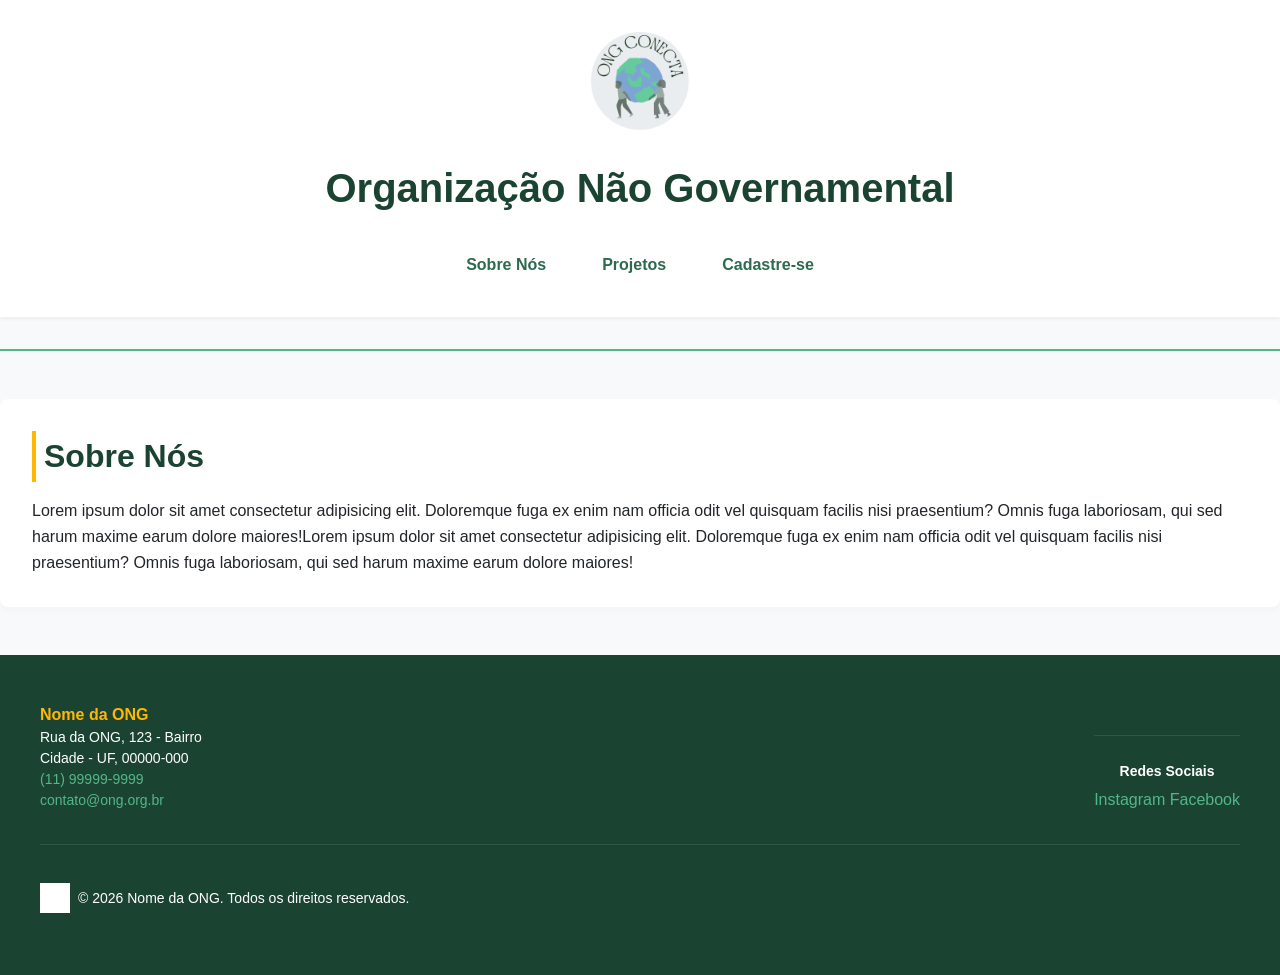
<file: index.html>
<!DOCTYPE html>
<html lang="pt-br">
<head>
    <meta charset="UTF-8">
    <meta name="viewport" content="width=device-width, initial-scale=1.0">
    <title>ONG</title>
    <link rel="stylesheet" href="css/style.css">
</head>
<body>
   <header>
    <img src="imagens/ONG_logo.png" alt="Duas crianças carregando o mundo nas mãos enquanto caminham">
    <h1>Organização Não Governamental</h1>
    <nav>
        <a href="index.html">Sobre Nós</a>
        <a href="projetos.html">Projetos</a>
        <a href="cadastro.html">Cadastre-se</a>
    </nav>
   </header> 
   <hr>
   <main>
    <section>
        <h2>Sobre Nós</h2>
        <p>Lorem ipsum dolor sit amet consectetur adipisicing elit. Doloremque fuga ex enim nam officia odit vel quisquam facilis nisi praesentium? Omnis fuga laboriosam, qui sed harum maxime earum dolore maiores!Lorem ipsum dolor sit amet consectetur adipisicing elit. Doloremque fuga ex enim nam officia odit vel quisquam facilis nisi praesentium? Omnis fuga laboriosam, qui sed harum maxime earum dolore maiores!</p>
    </section>

   </main>
   <footer>
   <div>
    <address>
      <strong>Nome da ONG</strong><br>
      Rua da ONG, 123 - Bairro<br>
      Cidade - UF, 00000-000<br>
      <a href="tel:+5511999999999">(11) 99999-9999</a><br>
      <a href="mailto:contato@ong.org.br">contato@ong.org.br</a>
    </address>

    <div>
      <p><strong>Redes Sociais</strong></p>
      <a href="#" target="_blank" rel="">Instagram</a> 
      <a href="#" target="_blank" rel="">Facebook</a>
    </div>
  </div>

  <div>
    <p><img src="imagens/ONG_logo.png" alt="Duas crianças carregando o mundo nas mãos enquanto caminham">&copy; 2026 Nome da ONG. Todos os direitos reservados.</p>
  </div>
   </footer>
</body>
</html>
</file>
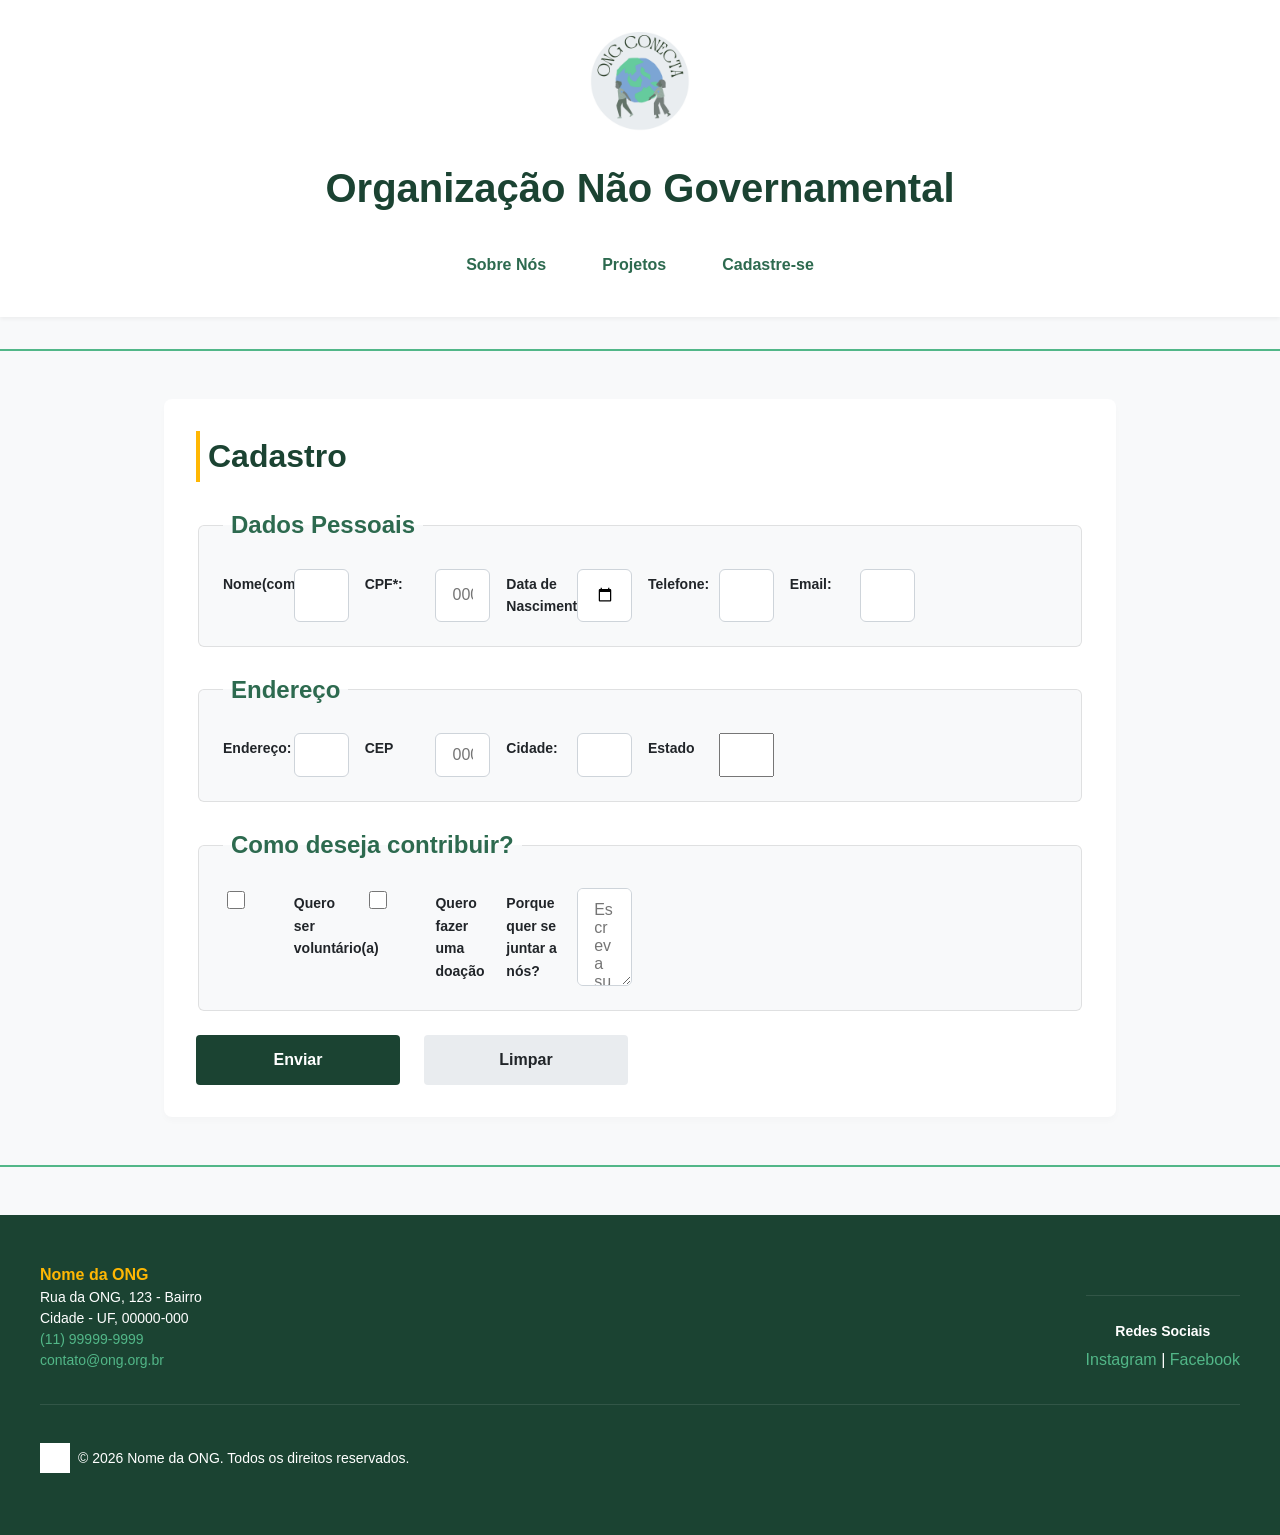
<file: cadastro.html>
<!DOCTYPE html>
<html lang="pt-br">
<head>
    <meta charset="UTF-8">
    <meta name="viewport" content="width=device-width, initial-scale=1.0">
    <title>ONG/cadastro</title>
    <link rel="stylesheet" href="css/cadastro.css">
</head>
<body>
   <header>
    <img src="imagens/ONG_logo.png" alt="Duas crianças carregando o mundo nas mãos enquanto caminham">
    <h1>Organização Não Governamental</h1>
    <nav>
        <a href="index.html">Sobre Nós</a>
        <a href="projetos.html">Projetos</a>
        <a href="cadastro.html">Cadastre-se</a>
    </nav>
   </header> 
   <hr>
   <main>
    <section>
        <h2>Cadastro</h2>
        <form>
            <fieldset>
                <legend>Dados Pessoais</legend>

                <label for="name">Nome(completo)*:</label>
                <input type="text" id="name" name="name" required>

                <label for="cpf">CPF*:</label>
                <input type="text" id="cpf" pattern="[0-9]{3}/.[0-9]{3}/.[0-9]{3}-[0-9]{2}" placeholder="000.000.000-00" title="Formato exigido: 000.000.000-00" name="cpf" required>

                <label for="date">Data de Nascimento:</label>
                <input type="date" id="date" required>

                <label for="phone">Telefone:</label>
                <input type="tel" id="phone" name="phone" required>

                <label for="email">Email:</label>
                <input type="email" id="email" name="email" required>

            </fieldset>    

            <fieldset>  
                <legend>Endereço</legend>

                <label for="address">Endereço:</label>
                <input type="text" id="address" required>

                <label>CEP</label>
                <input type="text" id="postcode" pattern="[0-9]{5}-[0-9]{3}" placeholder="00000-000" title="Formato exigido: 00000-000" required>

                <label for="city">Cidade:</label>
                <input type="text" id="city" required>

                <label for="state">Estado</label>
                <input list="states" id="state" required>
                <datalist id="states">
                    <option value="Rio-Branco">AC</option>
                    <option value="Maceio">AL</option>
                    <option value="Macapa">AP</option>
                    <option value="Manaus">AM</option>
                    <option value="Salvador">BA</option>
                    <option value="Fortaleza">CE</option>
                    <option value="Vitoria">ES</option>
                    <option value="Goiania">GO</option>
                    <option value="Sao-Luis">MA</option>
                    <option value="Cuiaba">MT</option>
                    <option value="Campo-Grande">MS</option>
                    <option value="Belo-Horizonte">MG</option>
                    <option value="Belem">PA</option>
                    <option value="João-Pessoa">PB</option>
                    <option value="Curitiba">PR</option>
                    <option value="Recife">PE</option>
                    <option value="Teresina">PI</option>  
                    <option value="Rio-de-Janeiro">RJ</option> 
                    <option value="Natal">RN</option> 
                    <option value="Porto-Alegre">RS</option> 
                    <option value="Porto-Velho">RO</option> 
                    <option value="Boa-Vista">RR</option> 
                    <option value="Florianopolis">SC</option> 
                    <option value="Sao-Paulo">SP</option>  
                    <option value="Aracaju">SE</option>
                    <option value="Palmas">TO</option> 
                </datalist>
            </fieldset>  

            <fieldset>
                <legend>Como deseja contribuir?</legend>

                <input type="checkbox" id="option-volunteer" name="contribution_type[]" value="volunteer">
                <label for="option-volunteer">Quero ser voluntário(a)</label>

                <input type="checkbox" id="option-donate" name="contribution_type[]" value="donation">
                <label for="option-donate">Quero fazer uma doação</label>
 
                <label for="motivation">Porque quer se juntar a nós?</label>
                <textarea id="motivation" name="motivation" rows="4" placeholder="Escreva sua mensagem aqui..." required></textarea>   
            </fieldset>

            <button type="submit">Enviar</button>
            <button type="reset">Limpar</button>

        </form>
    </section>
   </main>
   <hr>
   <footer>
   <div>
    <address>
      <strong>Nome da ONG</strong><br>
      Rua da ONG, 123 - Bairro<br>
      Cidade - UF, 00000-000<br>
      <a href="tel:+5511999999999">(11) 99999-9999</a><br>
      <a href="mailto:contato@ong.org.br">contato@ong.org.br</a>
    </address>

    <div>
      <p><strong>Redes Sociais</strong></p>
      <a href="#" target="_blank" rel="">Instagram</a> |
      <a href="#" target="_blank" rel="">Facebook</a>
    </div>
  </div>

  <div>
    <p><img src="imagens/ONG_logo.png" alt="Duas crianças carregando o mundo nas mãos enquanto caminham">&copy; 2026 Nome da ONG. Todos os direitos reservados.</p>
  </div>
   </footer>
</body>
</html>
</file>
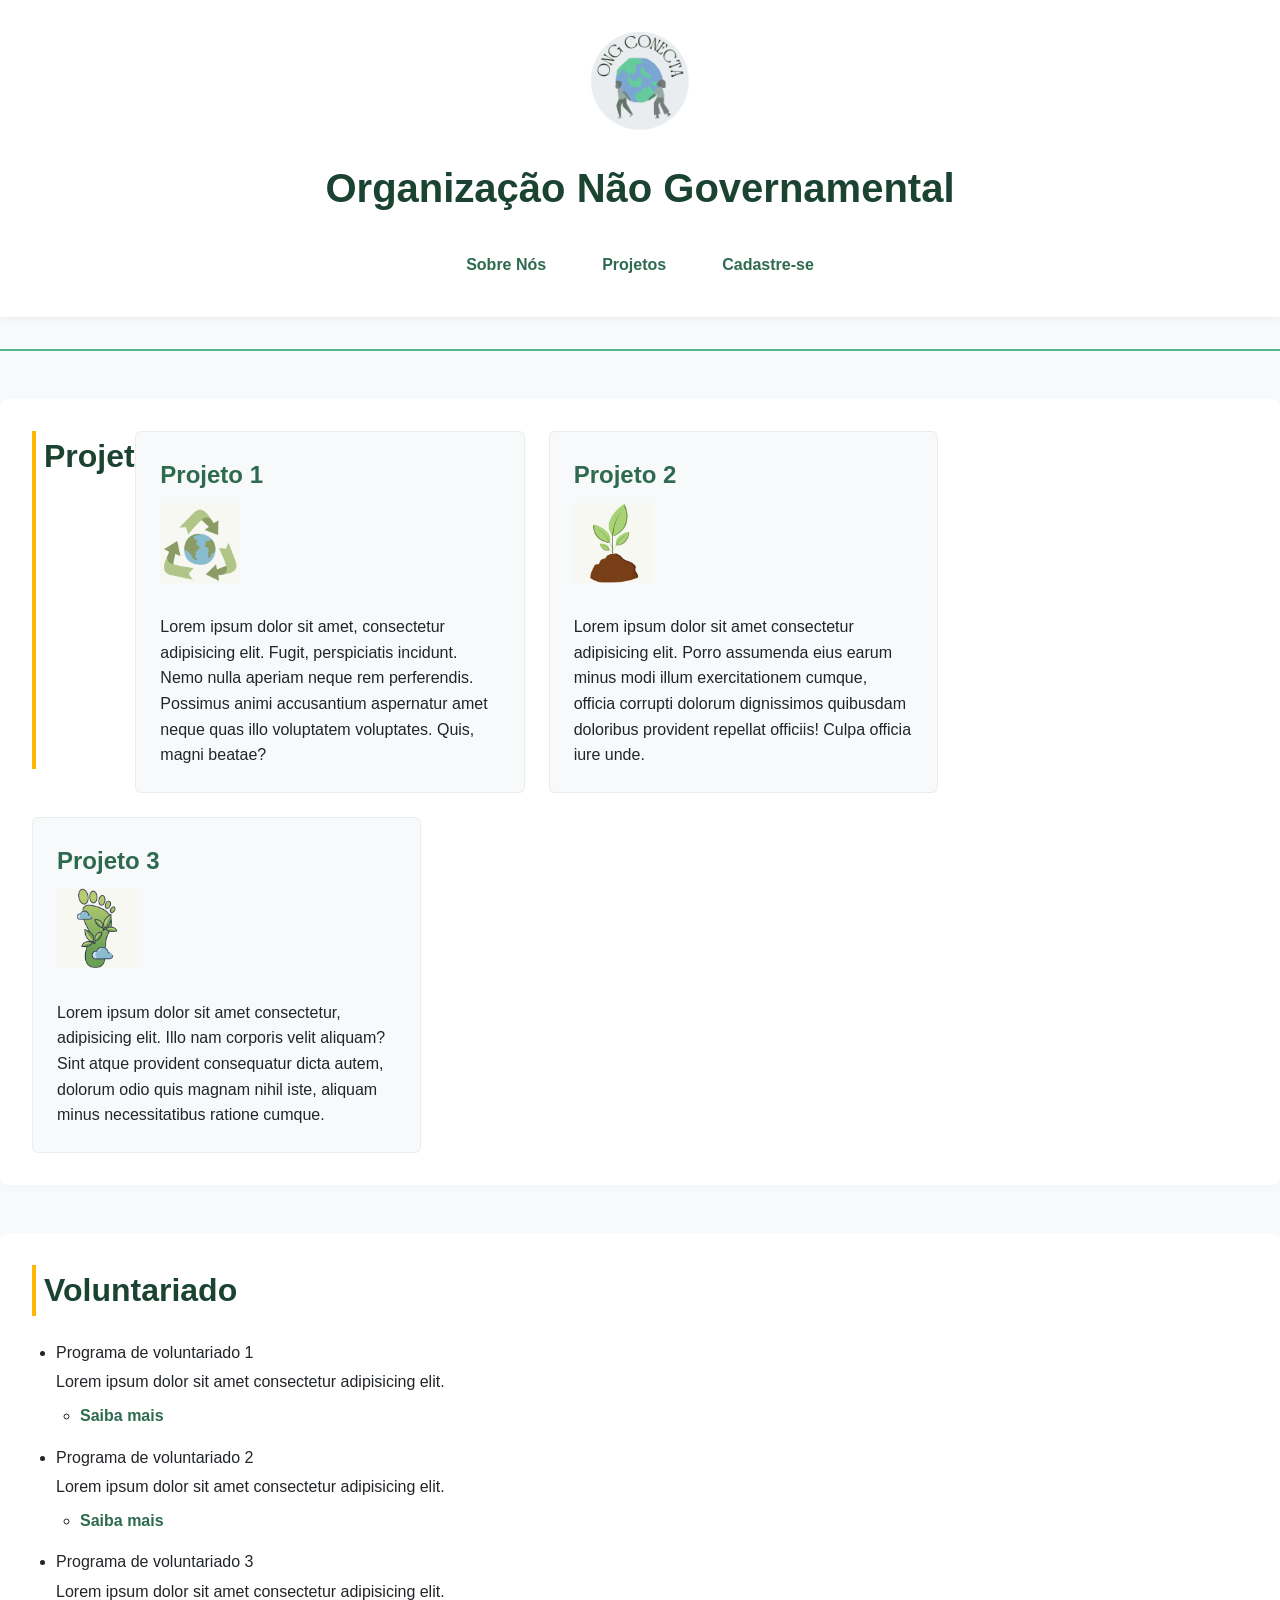
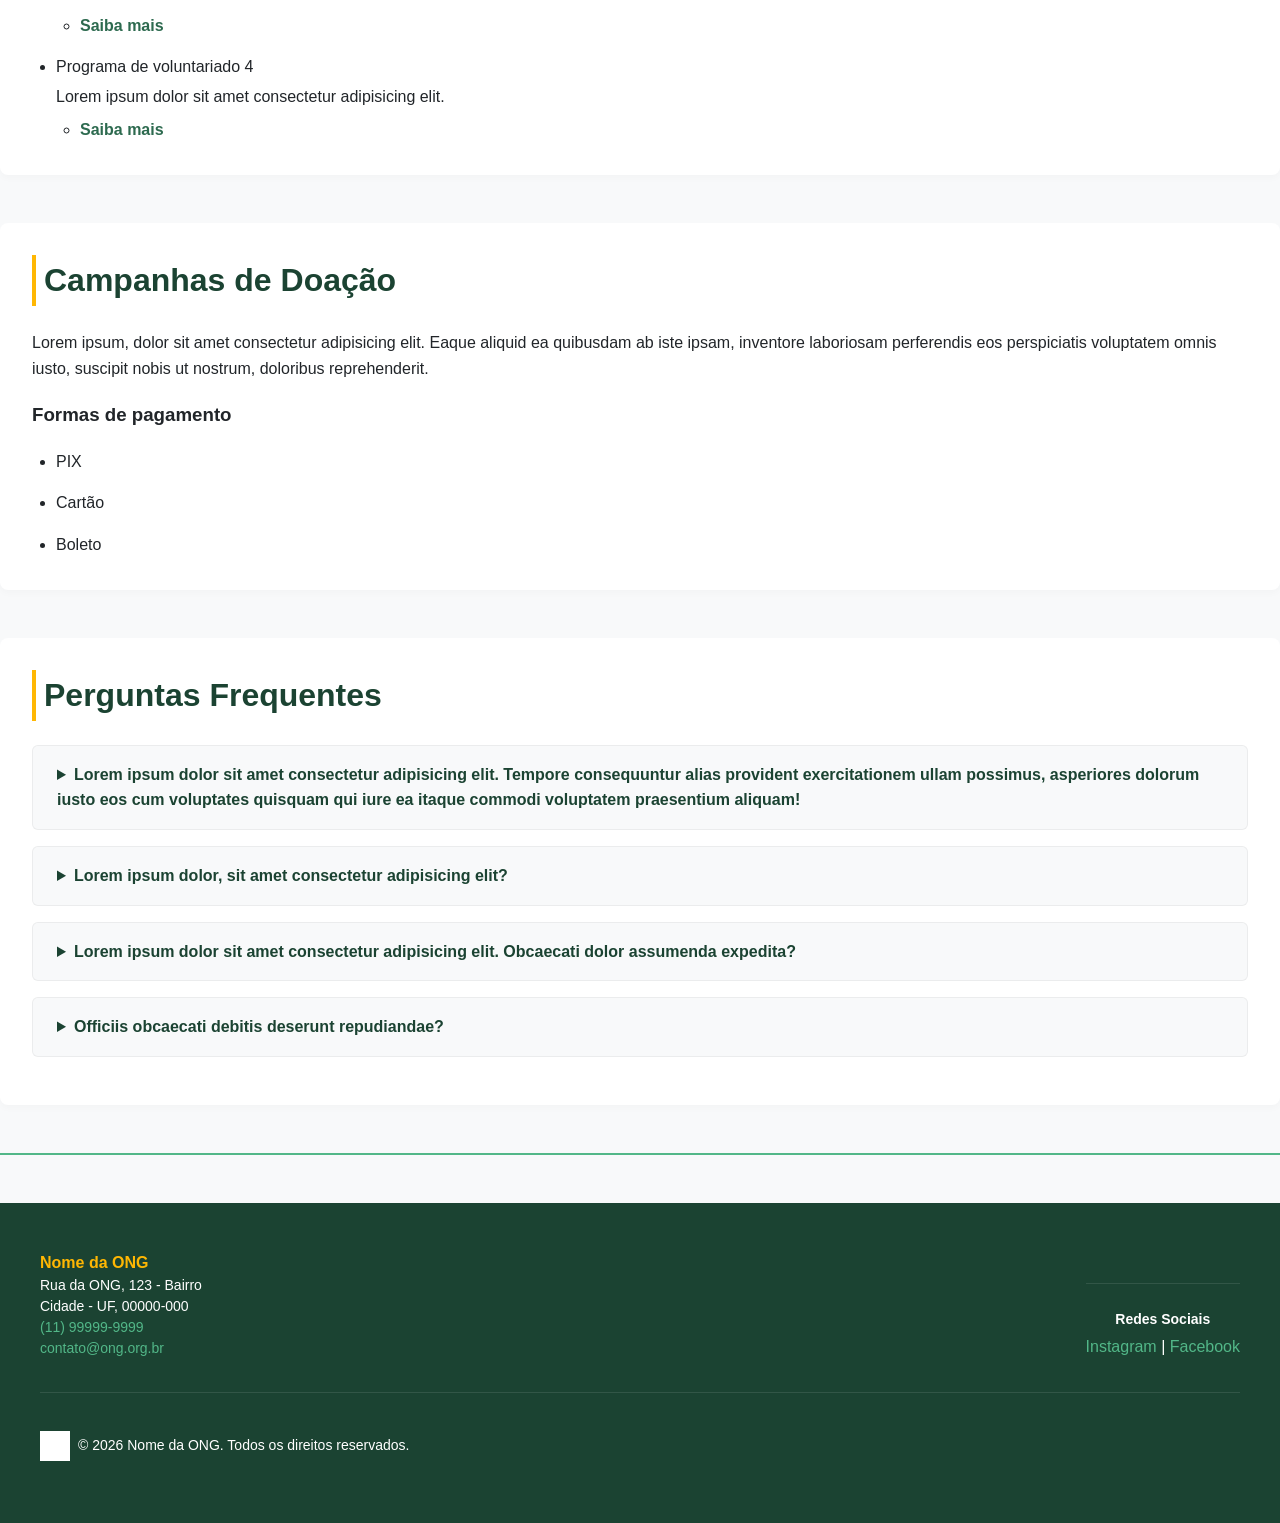
<file: projetos.html>
<!DOCTYPE html>
<html lang="pt-br">
<head>
    <meta charset="UTF-8">
    <meta name="viewport" content="width=device-width, initial-scale=1.0">
    <title>ONG/Projetos</title>
    <link rel="stylesheet" href="css/projetos.css">
</head>
<body>
   <header>
    <img src="imagens/ONG_logo.png" alt="Duas crianças carregando o mundo nas mãos enquanto caminham">
    <h1>Organização Não Governamental</h1>
    <nav>
        <a href="index.html">Sobre Nós</a>
        <a href="projetos.html">Projetos</a>
        <a href="cadastro.html">Cadastre-se</a>
    </nav>
   </header> 
   <hr>
   <main>
    <section class="projetos">
        <h2>Projetos</h2>
        <article>
            <h3>Projeto 1</h3>
            <img src="imagens/projeto_1.png" alt="Setas azuladas girando em sentido horário em formato de triangulo">
            <p>Lorem ipsum dolor sit amet, consectetur adipisicing elit. Fugit, perspiciatis incidunt. Nemo nulla aperiam neque rem perferendis. Possimus animi accusantium aspernatur amet neque quas illo voluptatem voluptates. Quis, magni beatae?</p>
        </article>
        <article>
            <h3>Projeto 2</h3>
            <img src="imagens/projeto_2.png" alt="Desenho de uma planta nascendo em um monte de terra.">
            <p>Lorem ipsum dolor sit amet consectetur adipisicing elit. Porro assumenda eius earum minus modi illum exercitationem cumque, officia corrupti dolorum dignissimos quibusdam doloribus provident repellat officiis! Culpa officia iure unde.</p>

        </article>
        <article>
            <h3>Projeto 3</h3>
            <img src="imagens/projeto_3.png" alt="Desenho de um pé azul envolvido por plantas.">
            <p>Lorem ipsum dolor sit amet consectetur, adipisicing elit. Illo nam corporis velit aliquam? Sint atque provident consequatur dicta autem, dolorum odio quis magnam nihil iste, aliquam minus necessitatibus ratione cumque.</p>

        </article>

    </section>
    <section>
        <h2>Voluntariado</h2>
        <ul>
            <li>
                Programa de voluntariado 1
                <p>Lorem ipsum dolor sit amet consectetur adipisicing elit.</p>
                <uL>
                    <li><a href="">Saiba mais</a></li>
                </uL>

            </li>
            <li>
                Programa de voluntariado 2
                <p>Lorem ipsum dolor sit amet consectetur adipisicing elit.</p>
                <uL>
                    <li><a href="">Saiba mais</a></li>
                </uL>
            </li>

            <li>
                Programa de voluntariado 3
                <p>Lorem ipsum dolor sit amet consectetur adipisicing elit.</p>
                <uL>
                    <li><a href="">Saiba mais</a></li>
                </uL>
            </li>

            <li>
                Programa de voluntariado 4
                <p>Lorem ipsum dolor sit amet consectetur adipisicing elit.</p>
                <uL>
                    <li><a href="">Saiba mais</a></li>
                </uL>
            </li>

        </ul>

    </section>
    <section>
        <h2>Campanhas de Doação</h2>
        <p>Lorem ipsum, dolor sit amet consectetur adipisicing elit. Eaque aliquid ea quibusdam ab iste ipsam, inventore laboriosam perferendis eos perspiciatis voluptatem omnis iusto, suscipit nobis ut nostrum, doloribus reprehenderit. 
        </p>
        <div>
            <h3>Formas de pagamento</h3>
            <ul>
                <li>PIX</li>
                <li>Cartão</li>
                <li>Boleto</li>
            </ul>
        </div>
    </section>
    <section>
        <h2>Perguntas Frequentes</h2>
        <details>
            <summary>Lorem ipsum dolor sit amet consectetur adipisicing elit. Tempore consequuntur alias provident exercitationem ullam possimus, asperiores dolorum iusto eos cum voluptates quisquam qui iure ea itaque commodi voluptatem praesentium aliquam!</summary>
            <p></p>
        </details>

        <details>
            <summary>Lorem ipsum dolor, sit amet consectetur adipisicing elit?</summary>
            <p>Lorem ipsum, dolor sit amet consectetur adipisicing elit. Et atque explicabo quisquam odit animi vitae enim suscipit. Possimus, mollitia totam. Dolores at cum culpa, cumque eos quas nam fuga aspernatur.</p>
        </details>

        <details>
            <summary>Lorem ipsum dolor sit amet consectetur adipisicing elit. Obcaecati dolor assumenda expedita? </summary>
            <p>Lorem ipsum dolor sit amet consectetur adipisicing elit.</p>
        </details>

        <details>
            <summary>Officiis obcaecati debitis deserunt repudiandae?</summary>
            <p>Consequuntur accusantium ut neque perspiciatis culpa recusandae sunt rem perferendis quisquam explicabo consequatur, nulla est magni fuga, vero voluptas aspernatur a saepe!</p>
        </details>
    </section>
       
    </main>
    <hr>
   <footer>
   <div>
    <address>
      <strong>Nome da ONG</strong><br>
      Rua da ONG, 123 - Bairro<br>
      Cidade - UF, 00000-000<br>
      <a href="tel:+5511999999999">(11) 99999-9999</a><br>
      <a href="mailto:contato@ong.org.br">contato@ong.org.br</a>
    </address>

    <div>
      <p><strong>Redes Sociais</strong></p>
      <a href="#" target="_blank" rel="">Instagram</a> |
      <a href="#" target="_blank" rel="">Facebook</a>
    </div>
  </div>

  <div>
    <p><img src="imagens/ONG_logo.png" alt="Duas crianças carregando o mundo nas mãos enquanto caminham">&copy; 2026 Nome da ONG. Todos os direitos reservados.</p>
  </div>
   </footer>
</body>
</html>
</file>
<file: css/style.css>
:root {
  /* --- 1. PALETA DE CORES (8 Cores Distintas) --- */
  --color-primary: #1b4332;       /* Verde Escuro Institucional */
  --color-primary-light: #2d6a4f; /* Verde Secundário / Hover */
  --color-accent: #52b788;        /* Verde Destaque / Acento */
  --color-secondary: #ffb703;     /* Amarelo de Alerta/Chamada */
  --color-secondary-dark: #fb8500;/* Laranja para Ações */
  --color-neutral-dark: #212529;  /* Texto Principal (Preto Suave) */
  --color-neutral-light: #f8f9fa; /* Fundo Suave */
  --color-white: #ffffff;         /* Branco Puro */

  /* --- 2. TIPOGRAFIA (5 Patamares Hierárquicos) --- */
  --font-family: 'Segoe UI', Tahoma, Geneva, Verdana, sans-serif;
  
  --font-size-h1: 2.5rem;   /* Patamar 1: Títulos Principais (40px) */
  --font-size-h2: 2rem;     /* Patamar 2: Títulos de Seção (32px) */
  --font-size-h3: 1.5rem;   /* Patamar 3: Subtítulos/Artigos (24px) */
  --font-size-body: 1rem;   /* Patamar 4: Textos Corrente/Parágrafos (16px) */
  --font-size-small: 0.875rem;/* Patamar 5: Rodapés, Legendas e Detalhes (14px) */

  /* --- 3. ESPAÇAMENTOS MODULARES (Escala Estrita) --- */
  --space-xs: 0.25rem; /* 4px */
  --space-sm: 0.5rem;  /* 8px */
  --space-md: 1rem;    /* 16px */
  --space-lg: 1.5rem;  /* 24px */
  --space-xl: 2rem;    /* 32px */
  --space-xxl: 3rem;   /* 48px */
}

* {
  box-sizing: border-box;
}

body {
  font-family: var(--font-family);
  font-size: var(--font-size-body);
  color: var(--color-neutral-dark);
  background-color: var(--color-neutral-light);
  margin: 0;
  padding: 0;
  line-height: 1.6;
}

hr {
  border: 0;
  height: 2px;
  background-color: var(--color-accent);
  margin: var(--space-xl) 0;
}

.container-grid {
  display: grid;
  grid-template-columns: repeat(12, minmax(0, 1fr));
  gap: var(--space-md);
  max-width: 1200px;
  margin: 0 auto;
  padding: 0 var(--space-lg);
}

header {
  background-color: var(--color-white);
  padding: var(--space-xl) var(--space-lg);
  text-align: center;
  box-shadow: 0 2px 4px rgba(0, 0, 0, 0.05);
  grid-column: span 12;
}

header img {
  max-width: 100px;
  height: auto;
  margin-bottom: var(--space-md);
}

header h1 {
  font-size: var(--font-size-h1);
  color: var(--color-primary);
  margin-top: 0;
  margin-bottom: var(--space-lg);
}

nav {
  display: flex;
  justify-content: center;
  gap: var(--space-lg);
  flex-wrap: wrap;
}

nav a {
  text-decoration: none;
  color: var(--color-primary-light);
  font-weight: 600;
  font-size: var(--font-size-body);
  padding: var(--space-sm) var(--space-md);
  border-radius: 4px;
  transition: background-color 0.2s, color 0.2s;
}

nav a:hover {
  background-color: var(--color-primary);
  color: var(--color-white);
}

main {
  grid-column: span 12;
  margin: var(--space-xxl) 0;
}

main section {
  background-color: var(--color-white);
  padding: var(--space-xl);
  border-radius: 8px;
  box-shadow: 0 4px 6px rgba(0, 0, 0, 0.02);
  grid-column: span 12;
}

main h2 {
  font-size: var(--font-size-h2);
  color: var(--color-primary);
  margin-top: 0;
  margin-bottom: var(--space-md);
  border-left: 4px solid var(--color-secondary);
  padding-left: var(--space-sm);
}

main p {
  font-size: var(--font-size-body);
  color: var(--color-neutral-dark);
  margin-bottom: 0;
}

footer {
  background-color: var(--color-primary);
  color: var(--color-white);
  padding: var(--space-xxl) var(--space-lg);
  margin-top: var(--space-xxl);
  grid-column: span 12;
}

footer > div {
  max-width: 1200px;
  margin: 0 auto;
  display: flex;
  justify-content: space-between;
  flex-wrap: wrap;
  gap: var(--space-xl);
}

footer address {
  font-style: normal;
  font-size: var(--font-size-small);
  line-height: 1.5;
}

footer address strong {
  color: var(--color-secondary);
  font-size: var(--font-size-body);
}

footer a {
  color: var(--color-accent);
  text-decoration: none;
}

footer a:hover {
  text-decoration: underline;
}

footer div div p {
  margin-top: 0;
  margin-bottom: var(--space-xs);
}

footer div:last-child {
  margin-top: var(--space-xl);
  padding-top: var(--space-lg);
  border-top: 1px solid rgba(255, 255, 255, 0.1);
  text-align: center;
}

footer div:last-child p {
  font-size: var(--font-size-small);
  display: flex;
  align-items: center;
  justify-content: center;
  gap: var(--space-sm);
}

footer div:last-child img {
  width: 30px;
  height: auto;
  filter: brightness(0) invert(1);
}

/* Dispositivos Móveis Compactos (Até 480px) */
@media (max-width: 480px) {
  :root {
    --font-size-h1: 2rem;
    --font-size-h2: 1.5rem;
  }
  .container-grid {
    padding: 0 var(--space-sm);
    gap: var(--space-sm);
  }
  nav {
    flex-direction: column;
    gap: var(--space-xs);
  }
}

/* Tablets e Dispositivos de Tela Média (481px a 768px) */
@media (min-width: 481px) and (max-width: 768px) {
  .container-grid {
    padding: 0 var(--space-md);
  }
  main section {
    grid-column: span 12;
  }
}

/* Laptops e Desktops Padrão (769px a 1024px) */
@media (min-width: 769px) and (max-width: 1024px) {
  .container-grid {
    max-width: 960px;
  }
  
  main section {
    grid-column: span 12;
  }
}

/* Desktops Amplos (1025px a 1440px) */
@media (min-width: 1025px) and (max-width: 1440px) {
  .container-grid {
    max-width: 1280px;
  }
}

/* Desktops Panorâmicos / Telas Ultra-Amplas (Acima de 1440px) */
@media (min-width: 1441px) {
  .container-grid {
    max-width: 1560px;
    gap: var(--space-lg);
  }
  body {
    font-size: 1.125rem;
  }
}
</file>
<file: css/cadastro.css>
:root {
  /* --- 1. PALETA DE CORES (8 Cores Distintas) --- */
  --color-primary: #1b4332;       /* Verde Escuro Institucional */
  --color-primary-light: #2d6a4f; /* Verde Secundário / Hover */
  --color-accent: #52b788;        /* Verde Destaque / Acento */
  --color-secondary: #ffb703;     /* Amarelo de Alerta/Chamada */
  --color-secondary-dark: #fb8500;/* Laranja para Ações */
  --color-neutral-dark: #212529;  /* Texto Principal (Preto Suave) */
  --color-neutral-light: #f8f9fa; /* Fundo Suave */
  --color-white: #ffffff;         /* Branco Puro */

  /* --- 2. TIPOGRAFIA (5 Patamares Hierárquicos) --- */
  --font-family: 'Segoe UI', Tahoma, Geneva, Verdana, sans-serif;
  
  --font-size-h1: 2.5rem;   /* Patamar 1: Títulos Principais (40px) */
  --font-size-h2: 2rem;     /* Patamar 2: Títulos de Seção (32px) */
  --font-size-h3: 1.5rem;   /* Patamar 3: Subtítulos/Artigos (24px) */
  --font-size-body: 1rem;   /* Patamar 4: Textos Corrente/Parágrafos (16px) */
  --font-size-small: 0.875rem;/* Patamar 5: Rodapés, Legendas e Detalhes (14px) */

  /* --- 3. ESPAÇAMENTOS MODULARES (Escala Estrita) --- */
  --space-xs: 0.25rem; /* 4px */
  --space-sm: 0.5rem;  /* 8px */
  --space-md: 1rem;    /* 16px */
  --space-lg: 1.5rem;  /* 24px */
  --space-xl: 2rem;    /* 32px */
  --space-xxl: 3rem;   /* 48px */
}

* {
  box-sizing: border-box;
}

body {
  font-family: var(--font-family);
  font-size: var(--font-size-body);
  color: var(--color-neutral-dark);
  background-color: var(--color-neutral-light);
  margin: 0;
  padding: 0;
  line-height: 1.6;
}

hr {
  border: 0;
  height: 2px;
  background-color: var(--color-accent);
  margin: var(--space-xl) 0;
}

.grid-container {
  display: grid;
  grid-template-columns: repeat(12, minmax(0, 1fr));
  gap: var(--space-lg);
  width: 100%;
  max-width: 1200px;
  margin: 0 auto;
  padding: 0 var(--space-lg);
}

header {
  background-color: var(--color-white);
  padding: var(--space-xl) var(--space-lg);
  text-align: center;
  box-shadow: 0 2px 4px rgba(0, 0, 0, 0.05);
  grid-column: span 12;
}

header img {
  max-width: 100px;
  height: auto;
  margin-bottom: var(--space-md);
}

header h1 {
  font-size: var(--font-size-h1);
  color: var(--color-primary);
  margin-top: 0;
  margin-bottom: var(--space-lg);
}

nav {
  display: flex;
  justify-content: center;
  gap: var(--space-lg);
  flex-wrap: wrap;
}

nav a {
  text-decoration: none;
  color: var(--color-primary-light);
  font-weight: 600;
  font-size: var(--font-size-body);
  padding: var(--space-sm) var(--space-md);
  border-radius: 4px;
  transition: background-color 0.2s, color 0.2s;
}

nav a:hover {
  background-color: var(--color-primary);
  color: var(--color-white);
}

main {
  grid-column: span 12;
  margin: var(--space-xxl) auto;
  width: 100%;
  max-width: 1000px;
  padding: 0 var(--space-lg);
}

main section {
  background-color: var(--color-white);
  padding: var(--space-xl);
  border-radius: 8px;
  box-shadow: 0 4px 6px rgba(0, 0, 0, 0.02);
}

main h2 {
  font-size: var(--font-size-h2);
  color: var(--color-primary);
  margin-top: 0;
  margin-bottom: var(--space-lg);
  border-left: 4px solid var(--color-secondary);
  padding-left: var(--space-sm);
}

/* Grid bidimensional aplicado ao Formulário */
form {
  display: grid;
  grid-template-columns: repeat(12, minmax(0, 1fr));
  gap: var(--space-lg);
}

/* Fieldset estruturado em Grid */
fieldset {
  grid-column: span 12;
  border: 1px solid rgba(0, 0, 0, 0.1);
  border-radius: 6px;
  padding: var(--space-lg);
  background-color: var(--color-neutral-light);
  display: grid;
  grid-template-columns: repeat(12, minmax(0, 1fr));
  gap: var(--space-md);
}

legend {
  grid-column: span 12;
  font-size: var(--font-size-h3);
  font-weight: 600;
  color: var(--color-primary-light);
  padding: 0 var(--space-sm);
}

.field-full {
  grid-column: span 12;
}

.field-half {
  grid-column: span 6; 
}

.field-third {
  grid-column: span 4; 
}

label {
  display: block;
  font-size: var(--font-size-small);
  font-weight: 600;
  color: var(--color-neutral-dark);
  margin-top: var(--space-xs);
  margin-bottom: var(--space-xs);
}

input[type="text"],
input[type="date"],
input[type="tel"],
input[type="email"],
textarea {
  width: 100%;
  padding: 0.75rem 1rem; /* Aumentado de var(--space-sm) para dar mais altura e conforto */
  font-size: var(--font-size-body);
  font-family: var(--font-family);
  border: 1.5px solid #ced4da; 
  border-radius: 6px;
  background-color: var(--color-white);
  color: var(--color-neutral-dark);
  transition: border-color 0.2s, box-shadow 0.2s;
}

input:focus,
textarea:focus {
  outline: none;
  border-color: var(--color-accent);
  box-shadow: 0 0 0 3px rgba(82, 183, 136, 0.2);
}

.checkbox-group {
  grid-column: span 12;
  display: flex;
  align-items: center;
  gap: var(--space-xs);
}

input[type="checkbox"] {
  accent-color: var(--color-primary);
  width: 18px;
  height: 18px;
}

.form-actions {
  grid-column: span 12;
  display: grid;
  grid-template-columns: repeat(12, minmax(0, 1fr));
  gap: var(--space-md);
}

form button {
  padding: var(--space-md) var(--space-xl);
  font-size: var(--font-size-body);
  font-weight: 600;
  font-family: var(--font-family);
  border: none;
  border-radius: 4px;
  cursor: pointer;
  transition: background-color 0.2s;
  grid-column: span 12; 
}

form button[type="submit"] {
  background-color: var(--color-primary);
  color: var(--color-white);
}

form button[type="submit"]:hover {
  background-color: var(--color-primary-light);
}

form button[type="reset"] {
  background-color: #e9ecef;
  color: var(--color-neutral-dark);
}

form button[type="reset"]:hover {
  background-color: #dee2e6;
}

footer {
  background-color: var(--color-primary);
  color: var(--color-white);
  padding: var(--space-xxl) var(--space-lg);
  margin-top: var(--space-xxl);
  grid-column: span 12;
}

footer > div {
  max-width: 1200px;
  margin: 0 auto;
  display: flex;
  justify-content: space-between;
  flex-wrap: wrap;
  gap: var(--space-xl);
}

footer address {
  font-style: normal;
  font-size: var(--font-size-small);
  line-height: 1.5;
}

footer address strong {
  color: var(--color-secondary);
  font-size: var(--font-size-body);
}

footer a {
  color: var(--color-accent);
  text-decoration: none;
}

footer a:hover {
  text-decoration: underline;
}

footer div div p {
  margin-top: 0;
  margin-bottom: var(--space-xs);
}

footer div:last-child {
  margin-top: var(--space-xl);
  padding-top: var(--space-lg);
  border-top: 1px solid rgba(255, 255, 255, 0.1);
  text-align: center;
}

footer div:last-child p {
  font-size: var(--font-size-small);
  display: flex;
  align-items: center;
  justify-content: center;
  gap: var(--space-sm);
}

footer div:last-child img {
  width: 30px;
  height: auto;
  filter: brightness(0) invert(1);
}

/* Smartphones Compactos (Até 480px) */
@media (max-width: 480px) {
  :root {
    --font-size-h1: 1.875rem;
    --font-size-h2: 1.375rem;
  }
  .grid-container {
    padding: 0 var(--space-sm);
  }
  nav {
    flex-direction: column;
    align-items: stretch;
    gap: var(--space-xs);
  }
  nav a {
    text-align: center;
  }
}

/* Smartphones Grandes e Tablets Vertical (481px a 768px) */
@media (min-width: 481px) and (max-width: 768px) {
  .field-half {
    grid-column: span 6; /* 2 campos lado a lado (6 de 12 colunas) */
  }
  form button[type="submit"] {
    grid-column: span 8;
  }
  form button[type="reset"] {
    grid-column: span 4;
  }
}

/* Tablets Horizontal e Laptops Pequenos (769px a 1024px) */
@media (min-width: 769px) and (max-width: 1024px) {
  .field-half {
    grid-column: span 6;
  }
  .field-third {
    grid-column: span 4; /* 3 campos lado a lado (4 de 12 colunas) */
  }
  form button[type="submit"] {
    grid-column: span 6;
  }
  form button[type="reset"] {
    grid-column: span 6;
  }
}

/* Desktops Padrão (1025px a 1440px) */
@media (min-width: 1025px) and (max-width: 1440px) {
  .field-half {
    grid-column: span 6;
  }
  .field-third {
    grid-column: span 4;
  }
  form button {
    grid-column: span 3; /* Botões compactos alinhados à direita ou esquerda */
  }
  .form-actions {
    justify-content: end;
  }
}

/* Desktops Panorâmicos / Ultra-Amplos (Acima de 1440px) */
@media (min-width: 1441px) {
  .grid-container, main {
    max-width: 1320px;
  }
  fieldset {
    padding: var(--space-xl);
    gap: var(--space-lg);
  }
  .field-half {
    grid-column: span 6;
  }
  .field-third {
    grid-column: span 4;
  }
  body {
    font-size: 1.125rem; 
  }
}

/* ========================
   COMPONENTES DE FEEDBACK 
   ========================*/

/* --- BADGES --- */
.badge {
  display: inline-flex;
  align-items: center;
  padding: var(--space-xs) var(--space-sm);
  font-size: var(--font-size-small);
  font-weight: 600;
  border-radius: 50px;
  line-height: 1;
  text-transform: uppercase;
  letter-spacing: 0.5px;
}

/* Variantes de Badges */
.badge-primary {
  background-color: var(--color-primary-light);
  color: var(--color-white);
}

.badge-success {
  background-color: var(--color-accent);
  color: var(--color-neutral-dark);
}

.badge-warning {
  background-color: var(--color-secondary);
  color: var(--color-neutral-dark);
}

.badge-alert {
  background-color: var(--color-secondary-dark);
  color: var(--color-white);
}


/* --- CAIXAS DE ALERTA --- */
.alert {
  padding: var(--space-md) var(--space-lg);
  border-radius: 6px;
  margin-bottom: var(--space-md);
  border-left: 5px solid transparent;
  font-size: var(--font-size-body);
  display: flex;
  align-items: flex-start;
  gap: var(--space-md);
}

.alert-success {
  background-color: #e8f5e9;
  border-color: var(--color-accent);
  color: var(--color-primary);
}

.alert-warning {
  background-color: #fff9db;
  border-color: var(--color-secondary);
  color: var(--color-neutral-dark);
}

.alert-error {
  background-color: #fff3e0;
  border-color: var(--color-secondary-dark);
  color: var(--color-neutral-dark);
}


/* --- TOASTS --- -->*/
.toast-container {
  position: fixed;
  bottom: var(--space-lg);
  right: var(--space-lg);
  z-index: 1000;
  display: flex;
  flex-direction: column;
  gap: var(--space-sm);
}

.toast {
  background-color: var(--color-neutral-dark);
  color: var(--color-white);
  padding: var(--space-md) var(--space-lg);
  border-radius: 6px;
  box-shadow: 0 4px 12px rgba(0, 0, 0, 0.15);
  font-size: var(--font-size-small);
  display: flex;
  align-items: center;
  gap: var(--space-md);
  min-width: 280px;
  animation: slideIn 0.3s ease-out forwards;
}

.toast.success {
  border-left: 4px solid var(--color-accent);
}

.toast.error {
  border-left: 4px solid var(--color-secondary-dark);
}

@keyframes slideIn {
  from {
    transform: translateX(100%);
    opacity: 0;
  }
  to {
    transform: translateX(0);
    opacity: 1;
  }
}


/* --- MODAL  --- */
.modal-overlay {
  position: fixed;
  top: 0;
  left: 0;
  width: 100%;
  height: 100%;
  background-color: rgba(33, 37, 41, 0.6); 
  display: flex;
  justify-content: center;
  align-items: center;
  z-index: 1050;
  padding: var(--space-md);
}

.modal-content {
  background-color: var(--color-white);
  padding: var(--space-xl);
  border-radius: 8px;
  width: 100%;
  max-width: 500px;
  box-shadow: 0 10px 25px rgba(0, 0, 0, 0.2);
  display: flex;
  flex-direction: column;
  gap: var(--space-lg);
}

.modal-header {
  font-size: var(--font-size-h3);
  color: var(--color-primary);
  margin: 0;
  border-left: 4px solid var(--color-secondary);
  padding-left: var(--space-sm);
}

.modal-body {
  font-size: var(--font-size-body);
  color: var(--color-neutral-dark);
}

.modal-footer {
  display: flex;
  justify-content: flex-end;
  gap: var(--space-md);
}
</file>
<file: css/projetos.css>
:root {
  /* --- 1. PALETA DE CORES (8 Cores Distintas) --- */
  --color-primary: #1b4332;       /* Verde Escuro Institucional */
  --color-primary-light: #2d6a4f; /* Verde Secundário / Hover */
  --color-accent: #52b788;        /* Verde Destaque / Acento */
  --color-secondary: #ffb703;     /* Amarelo de Alerta/Chamada */
  --color-secondary-dark: #fb8500;/* Laranja para Ações */
  --color-neutral-dark: #212529;  /* Texto Principal (Preto Suave) */
  --color-neutral-light: #f8f9fa; /* Fundo Suave */
  --color-white: #ffffff;         /* Branco Puro */

  /* --- 2. TIPOGRAFIA (5 Patamares Hierárquicos) --- */
  --font-family: 'Segoe UI', Tahoma, Geneva, Verdana, sans-serif;
  
  --font-size-h1: 2.5rem;   /* Patamar 1: Títulos Principais (40px) */
  --font-size-h2: 2rem;     /* Patamar 2: Títulos de Seção (32px) */
  --font-size-h3: 1.5rem;   /* Patamar 3: Subtítulos/Artigos (24px) */
  --font-size-body: 1rem;   /* Patamar 4: Textos Corrente/Parágrafos (16px) */
  --font-size-small: 0.875rem;/* Patamar 5: Rodapés, Legendas e Detalhes (14px) */

  /* --- 3. ESPAÇAMENTOS MODULARES (Escala Estrita) --- */
  --space-xs: 0.25rem; /* 4px */
  --space-sm: 0.5rem;  /* 8px */
  --space-md: 1rem;    /* 16px */
  --space-lg: 1.5rem;  /* 24px */
  --space-xl: 2rem;    /* 32px */
  --space-xxl: 3rem;   /* 48px */
}

* {
  box-sizing: border-box;
}

body {
  font-family: var(--font-family);
  font-size: var(--font-size-body);
  color: var(--color-neutral-dark);
  background-color: var(--color-neutral-light);
  margin: 0;
  padding: 0;
  line-height: 1.6;
}

hr {
  border: 0;
  height: 2px;
  background-color: var(--color-accent);
  margin: var(--space-xl) 0;
}

.grid-container {
  display: grid;
  grid-template-columns: repeat(12, minmax(0, 1fr));
  gap: var(--space-lg);
  width: 100%;
  max-width: 1200px;
  margin: 0 auto;
  padding: 0 var(--space-lg);
}

header {
  background-color: var(--color-white);
  padding: var(--space-xl) var(--space-lg);
  text-align: center;
  box-shadow: 0 2px 4px rgba(0, 0, 0, 0.05);
  grid-column: span 12;
}

header img {
  max-width: 100px;
  height: auto;
  margin-bottom: var(--space-md);
}

header h1 {
  font-size: var(--font-size-h1);
  color: var(--color-primary);
  margin-top: 0;
  margin-bottom: var(--space-lg);
}

nav {
  display: flex;
  justify-content: center;
  gap: var(--space-lg);
  flex-wrap: wrap;
}

nav a {
  text-decoration: none;
  color: var(--color-primary-light);
  font-weight: 600;
  font-size: var(--font-size-body);
  padding: var(--space-sm) var(--space-md);
  border-radius: 4px;
  transition: background-color 0.2s, color 0.2s;
}

nav a:hover {
  background-color: var(--color-primary);
  color: var(--color-white);
}

main {
  grid-column: span 12;
  margin: var(--space-xxl) 0;
  display: grid;
  grid-template-columns: repeat(12, minmax(0, 1fr));
  gap: var(--space-xxl);
}

main section {
  background-color: var(--color-white);
  padding: var(--space-xl);
  border-radius: 8px;
  box-shadow: 0 4px 6px rgba(0, 0, 0, 0.02);
  grid-column: span 12;
}

main h2 {
  font-size: var(--font-size-h2);
  color: var(--color-primary);
  margin-top: 0;
  margin-bottom: var(--space-lg);
  border-left: 4px solid var(--color-secondary);
  padding-left: var(--space-sm);
}

.projetos {
  display: grid;
  grid-template-columns: repeat(12, minmax(0, 1fr));
  gap: var(--space-lg);
}

.projetos article {
  background-color: var(--color-neutral-light);
  padding: var(--space-lg);
  border-radius: 6px;
  border: 1px solid rgba(0, 0, 0, 0.05);
  grid-column: span 12; 
}

.projetos h3 {
  font-size: var(--font-size-h3);
  color: var(--color-primary-light);
  margin-top: 0;
  margin-bottom: var(--space-sm);
}

.projetos img {
  width: 100%;
  max-width: 80px;
  height: auto;
  margin-bottom: var(--space-sm);
}

.projetos p {
  font-size: var(--font-size-body);
  margin-bottom: 0;
}

main section ul {
  padding-left: var(--space-lg);
  display: flex;
  flex-direction: column;
  gap: var(--space-md);
  margin: 0;
}

main section li {
  font-size: var(--font-size-body);
}

main section li p {
  margin: var(--space-xs) 0 var(--space-sm) 0;
  color: var(--color-neutral-dark);
}

main section li a {
  color: var(--color-primary-light);
  font-weight: 600;
  text-decoration: none;
}

main section li a:hover {
  text-decoration: underline;
  color: var(--color-accent);
}

details {
  background-color: var(--color-neutral-light);
  padding: var(--space-md) var(--space-lg);
  border-radius: 6px;
  margin-bottom: var(--space-md);
  border: 1px solid rgba(0, 0, 0, 0.05);
  transition: background-color 0.2s;
}

details[open] {
  background-color: var(--color-white);
  border-color: var(--color-accent);
}

summary {
  font-weight: 600;
  font-size: var(--font-size-body);
  color: var(--color-primary);
  cursor: pointer;
}

details p {
  margin-top: var(--space-sm);
  margin-bottom: 0;
  font-size: var(--font-size-body);
}


footer {
  background-color: var(--color-primary);
  color: var(--color-white);
  padding: var(--space-xxl) var(--space-lg);
  margin-top: var(--space-xxl);
  grid-column: span 12;
}

footer > div {
  max-width: 1200px;
  margin: 0 auto;
  display: flex;
  justify-content: space-between;
  flex-wrap: wrap;
  gap: var(--space-xl);
}

footer address {
  font-style: normal;
  font-size: var(--font-size-small);
  line-height: 1.5;
}

footer address strong {
  color: var(--color-secondary);
  font-size: var(--font-size-body);
}

footer a {
  color: var(--color-accent);
  text-decoration: none;
}

footer a:hover {
  text-decoration: underline;
}

footer div div p {
  margin-top: 0;
  margin-bottom: var(--space-xs);
}

footer div:last-child {
  margin-top: var(--space-xl);
  padding-top: var(--space-lg);
  border-top: 1px solid rgba(255, 255, 255, 0.1);
  text-align: center;
}

footer div:last-child p {
  font-size: var(--font-size-small);
  display: flex;
  align-items: center;
  justify-content: center;
  gap: var(--space-sm);
}

footer div:last-child img {
  width: 30px;
  height: auto;
  filter: brightness(0) invert(1);
}

/* Dispositivos Móveis Compactos (Até 480px) */
@media (max-width: 480px) {
  :root {
    --font-size-h1: 2rem;
    --font-size-h2: 1.5rem;
  }
  .grid-container {
    padding: 0 var(--space-sm);
    gap: var(--space-sm);
  }
  nav {
    flex-direction: column;
    gap: var(--space-xs);
  }
}

/* Tablets e Dispositivos de Tela Média (481px a 768px) */
@media (min-width: 481px) and (max-width: 768px) {
  .grid-container {
    padding: 0 var(--space-md);
  }
  .projetos article {
    grid-column: span 6; /* Cards divididos em 2 colunas no tablet (6 de 12) */
  }
}

/* Laptops e Desktops Padrão (769px a 1024px) */
@media (min-width: 769px) and (max-width: 1024px) {
  .grid-container {
    max-width: 960px;
  }
  .projetos article {
    grid-column: span 4; /* Cards divididos em 3 colunas (4 de 12) */
  }
}

/* Desktops Amplos (1025px a 1440px) */
@media (min-width: 1025px) and (max-width: 1440px) {
  .grid-container {
    max-width: 1280px;
  }
  .projetos article {
    grid-column: span 4; /* Mantém 3 colunas confortáveis */
  }
}

/* Desktops Panorâmicos / Telas Ultra-Amplas (Acima de 1440px) */
@media (min-width: 1441px) {
  .grid-container {
    max-width: 1560px;
    gap: var(--space-xl);
  }
  .projetos article {
    grid-column: span 3; /* Exibe 4 cards por linha em monitores gigantes (3 de 12) */
  }
  body {
    font-size: 1.125rem;
  }
}
</file>
